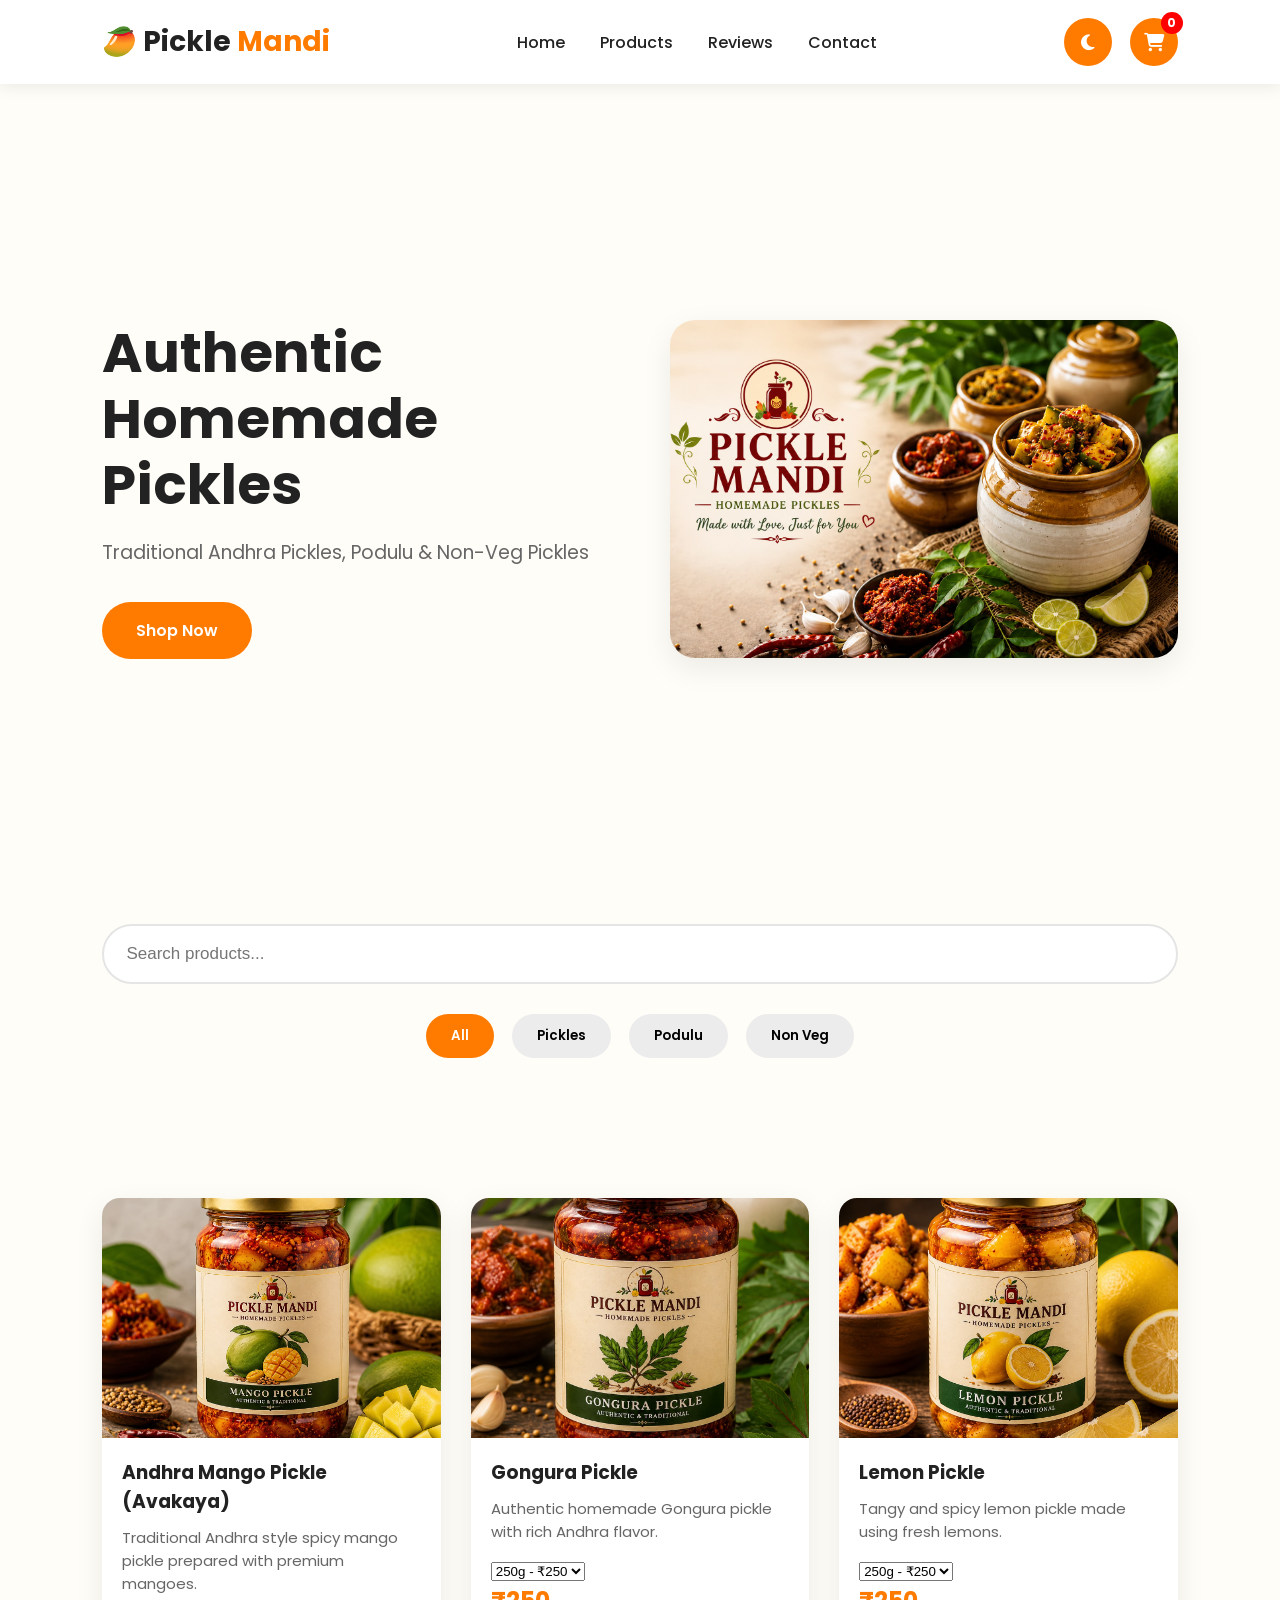
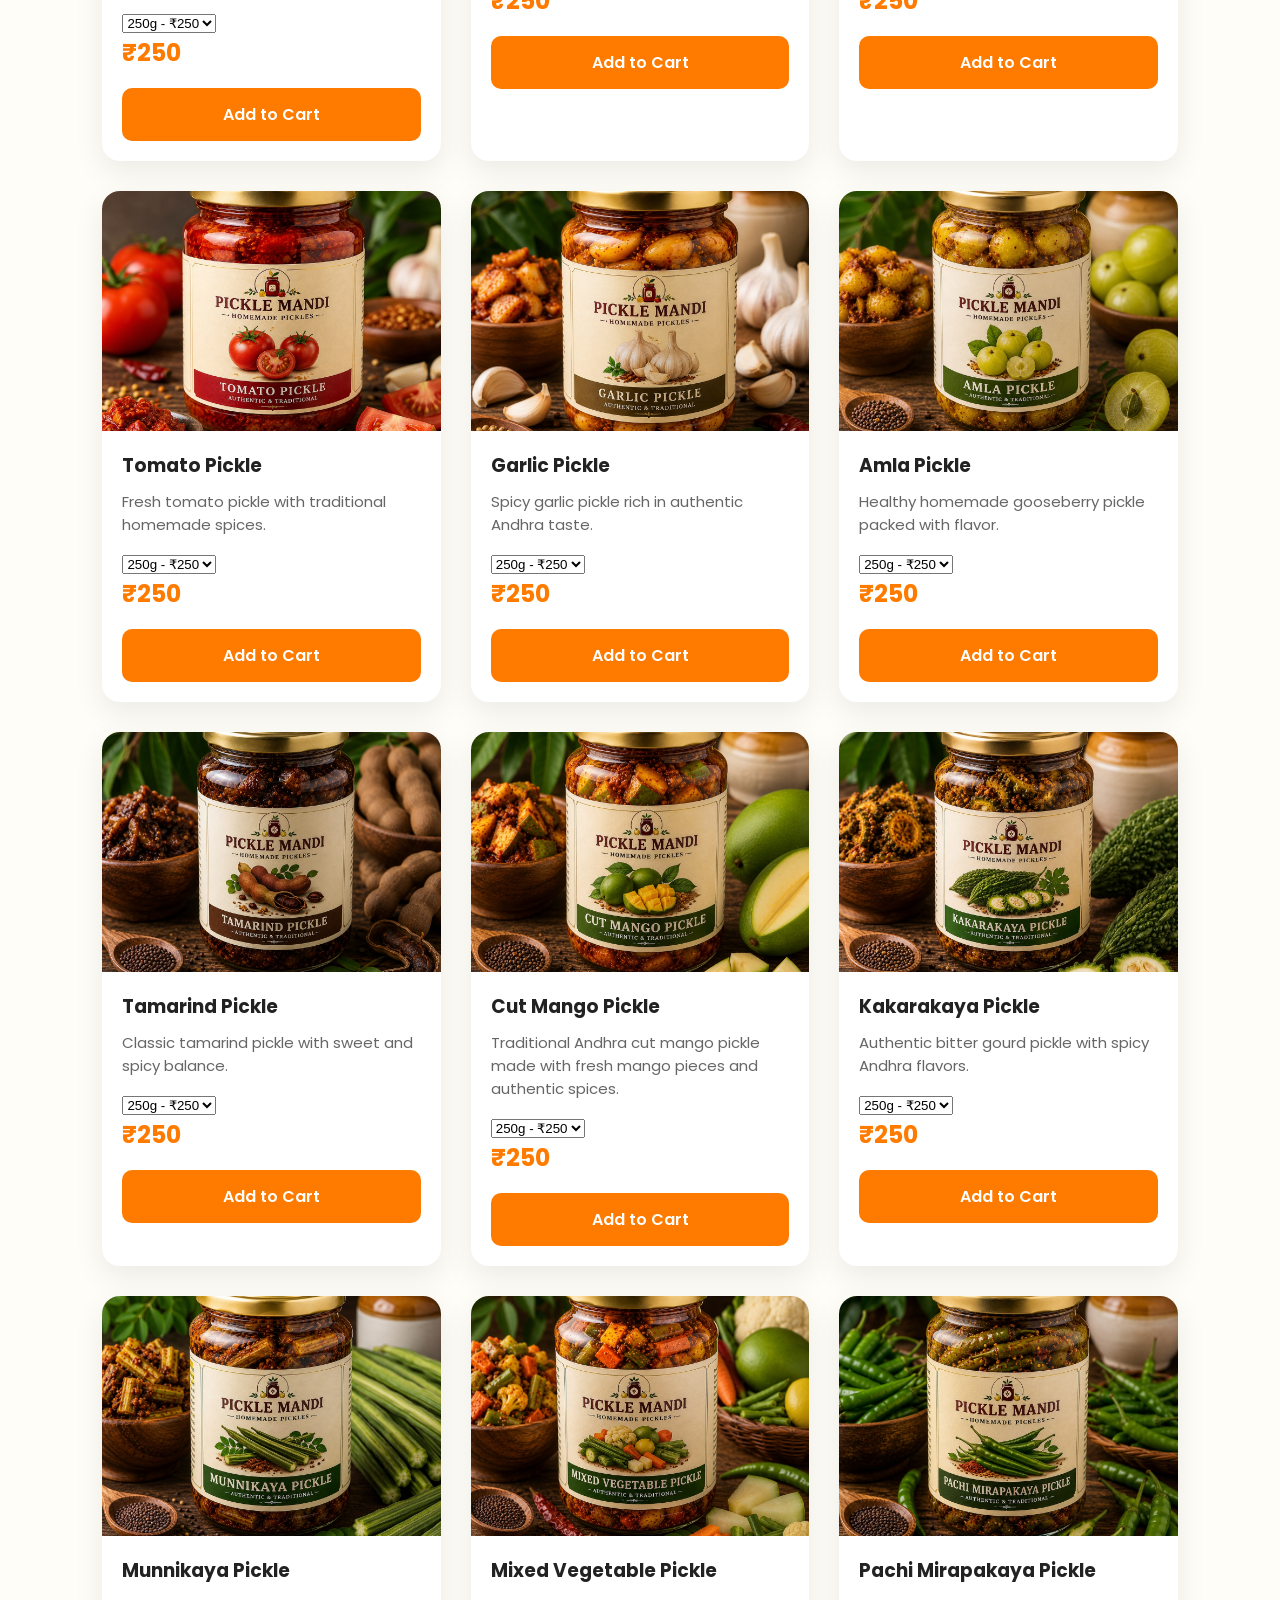
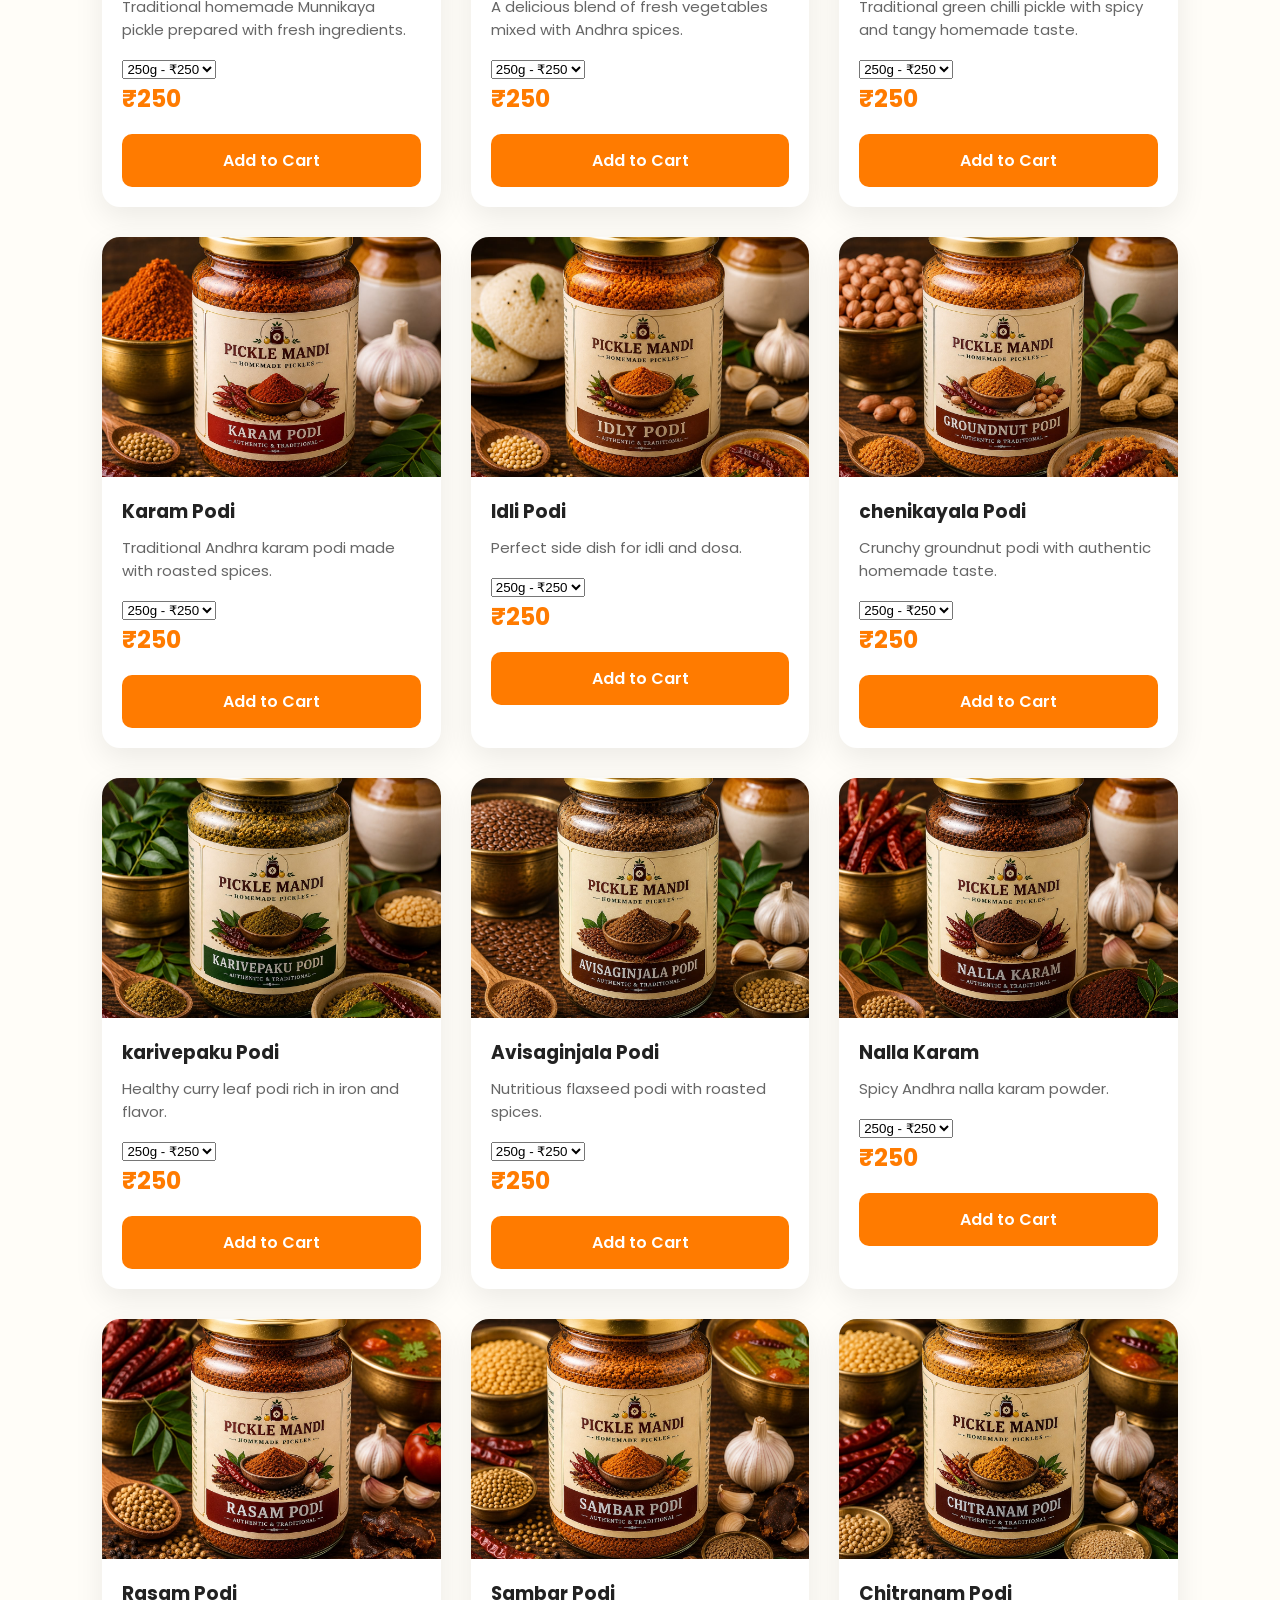
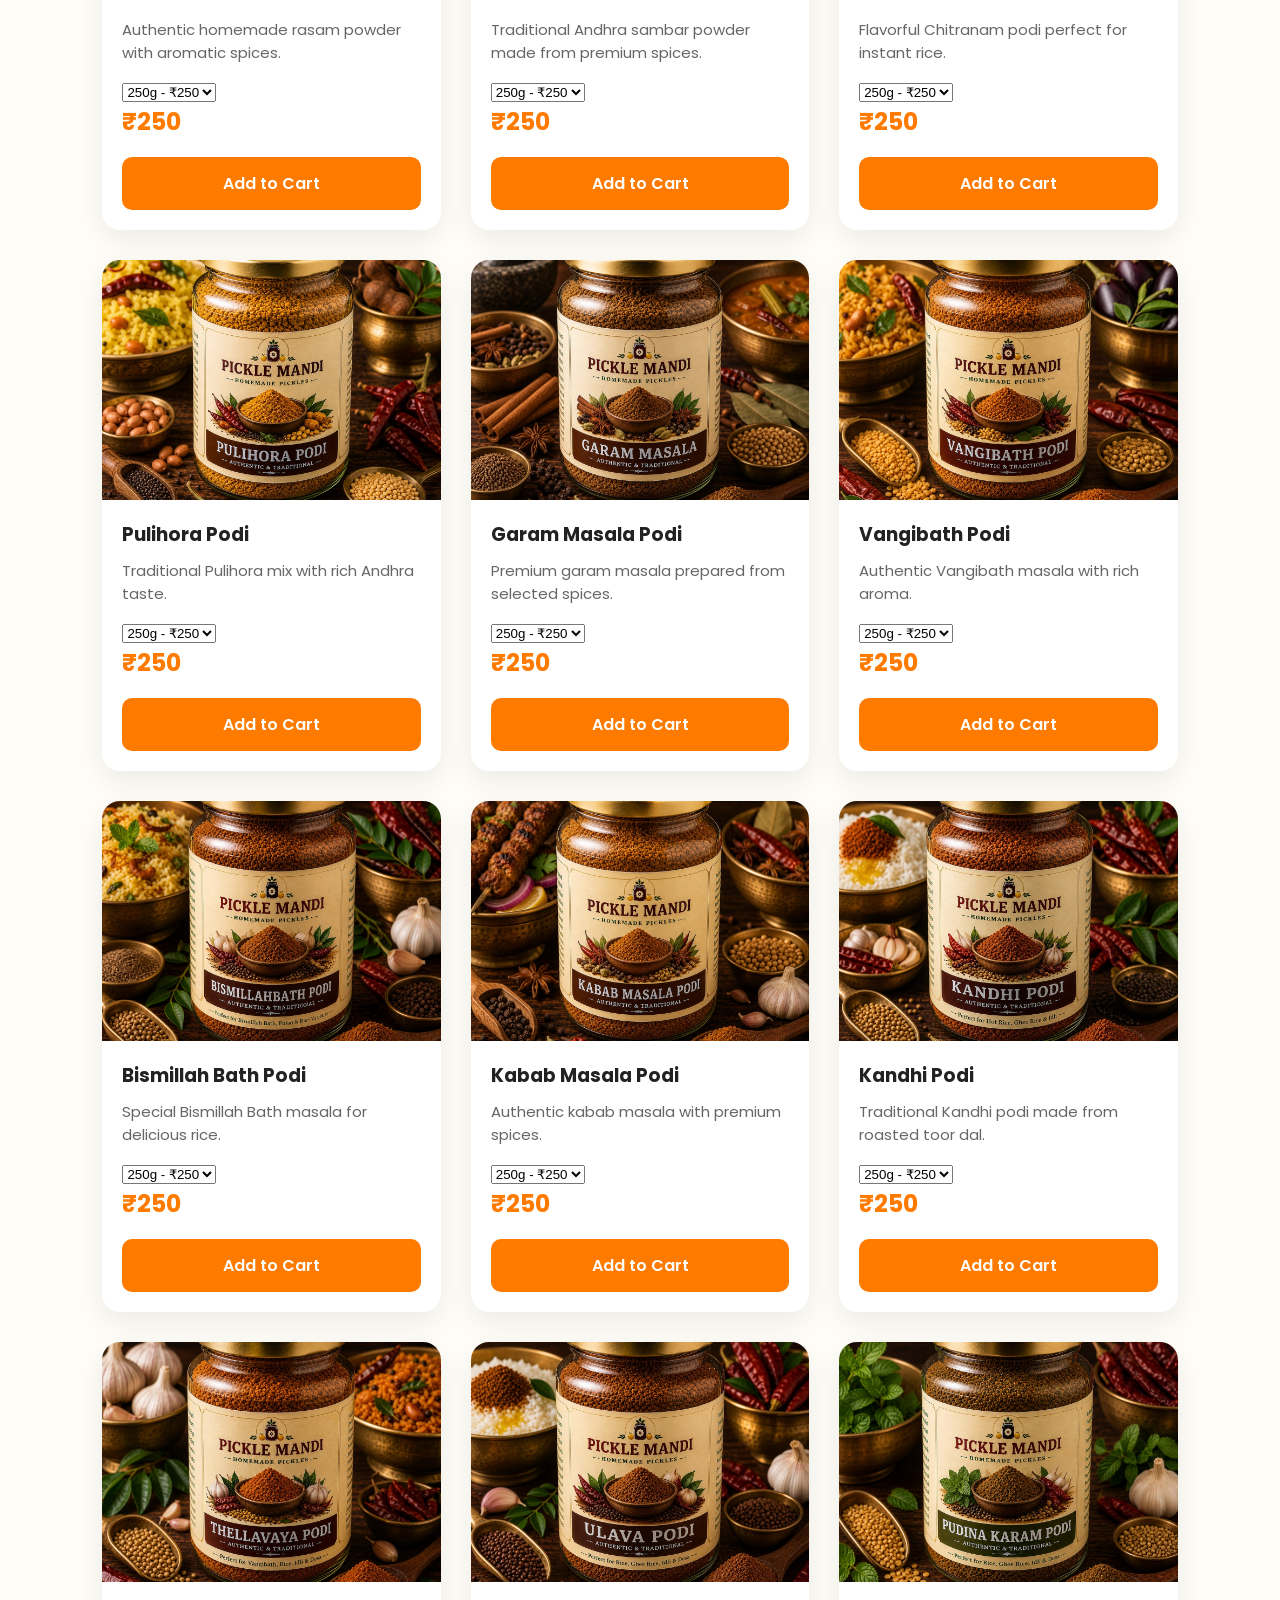
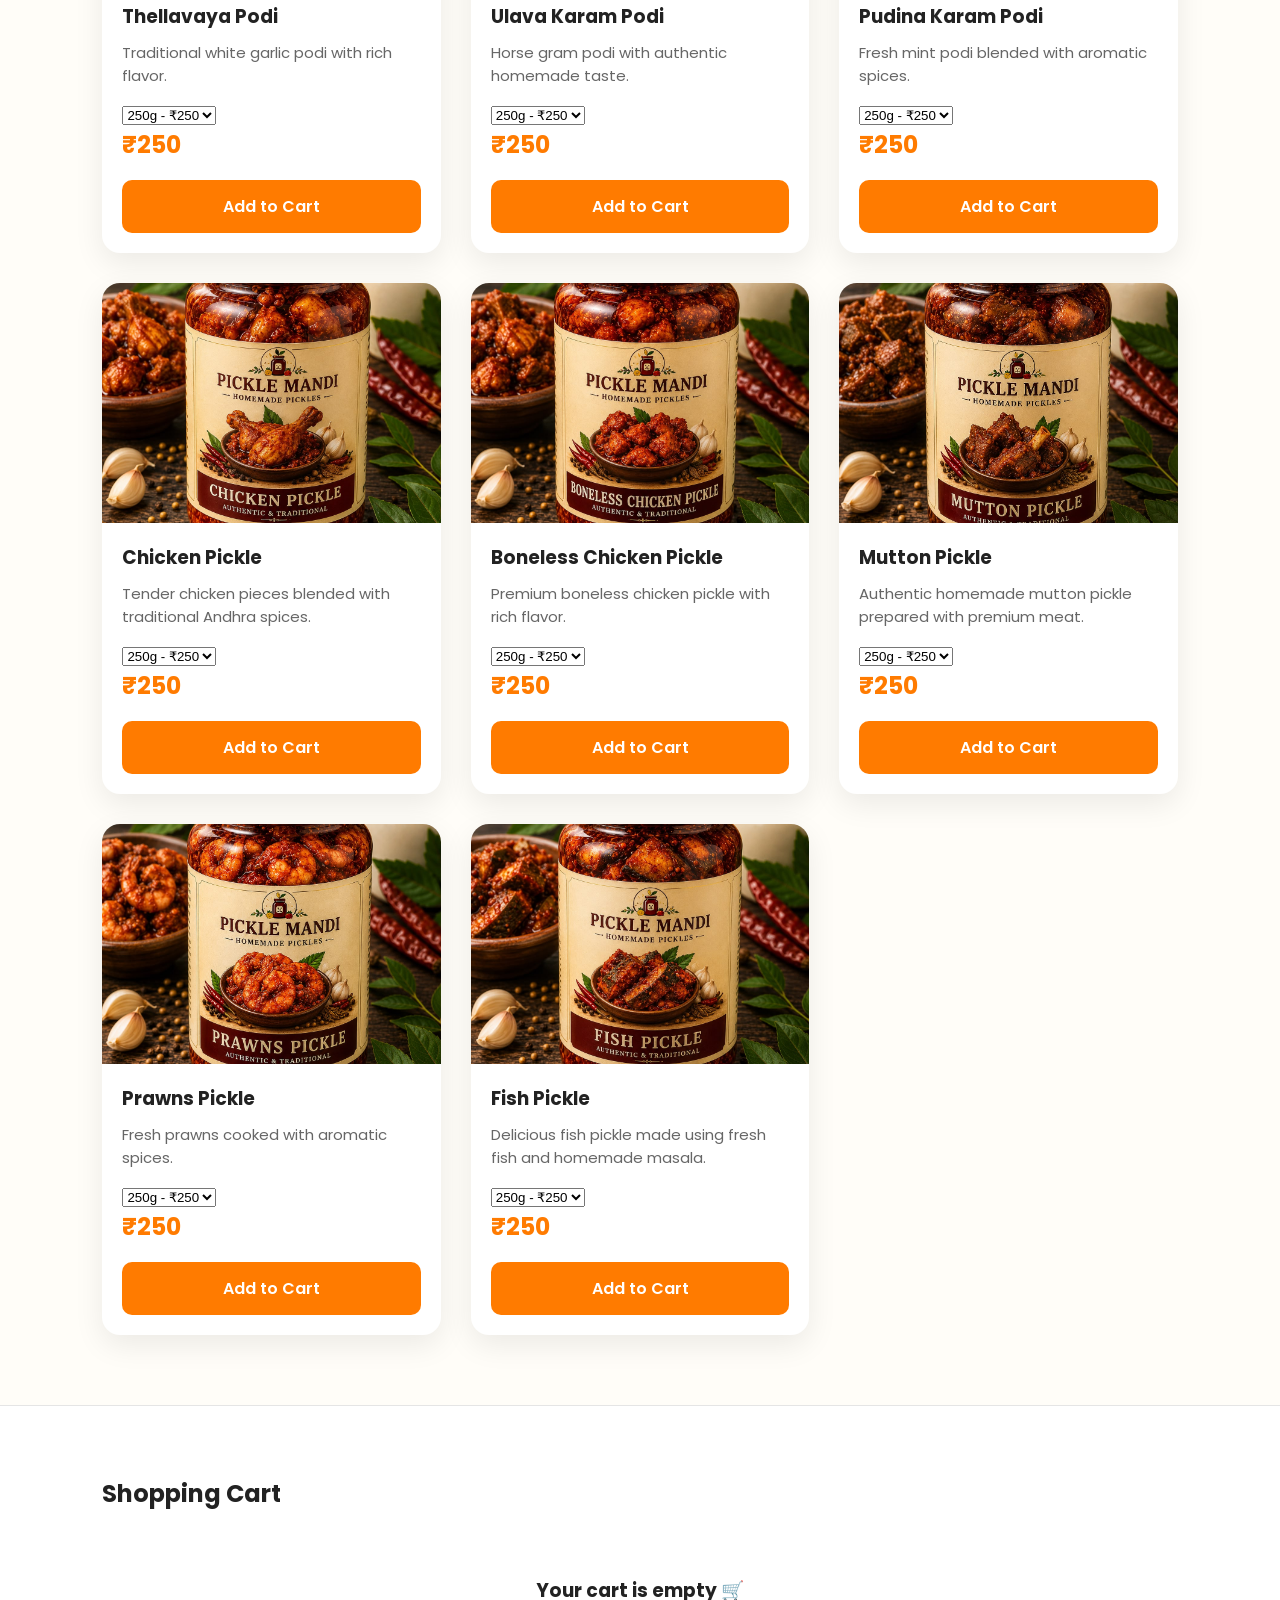
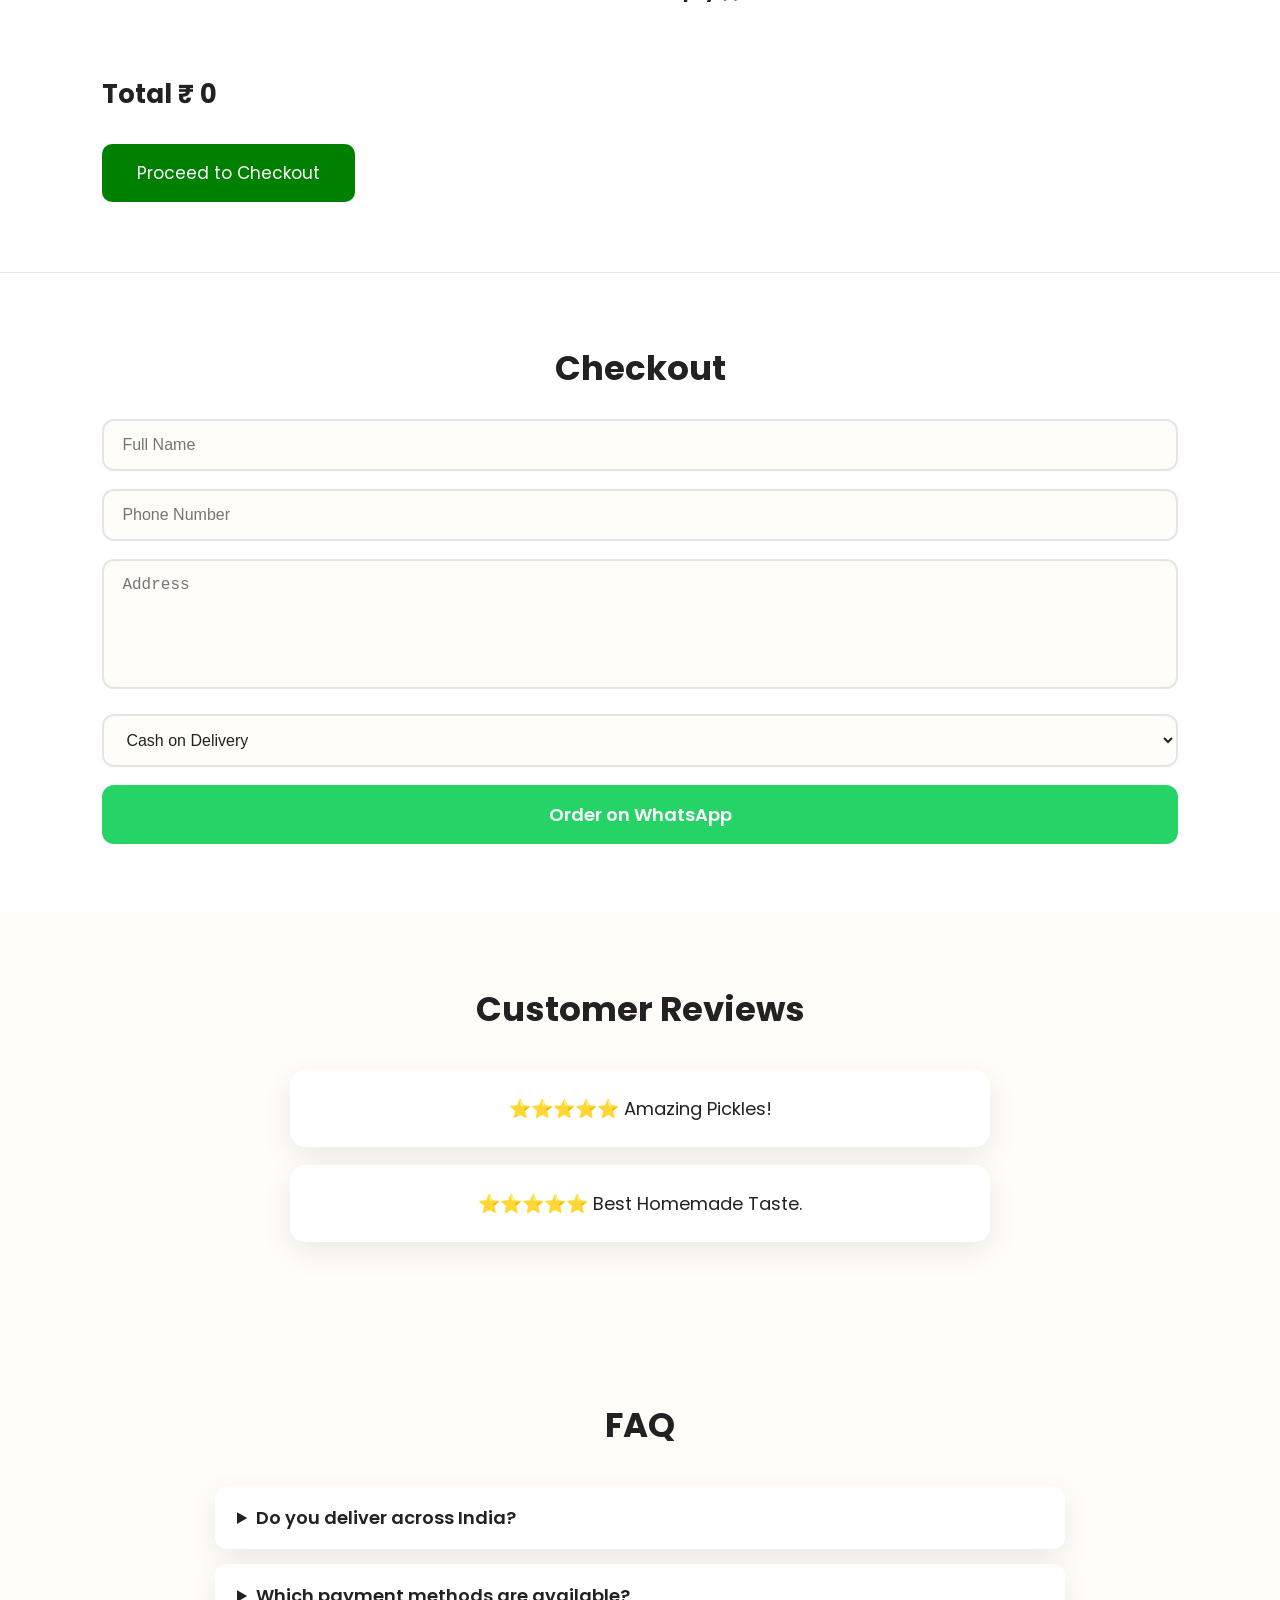
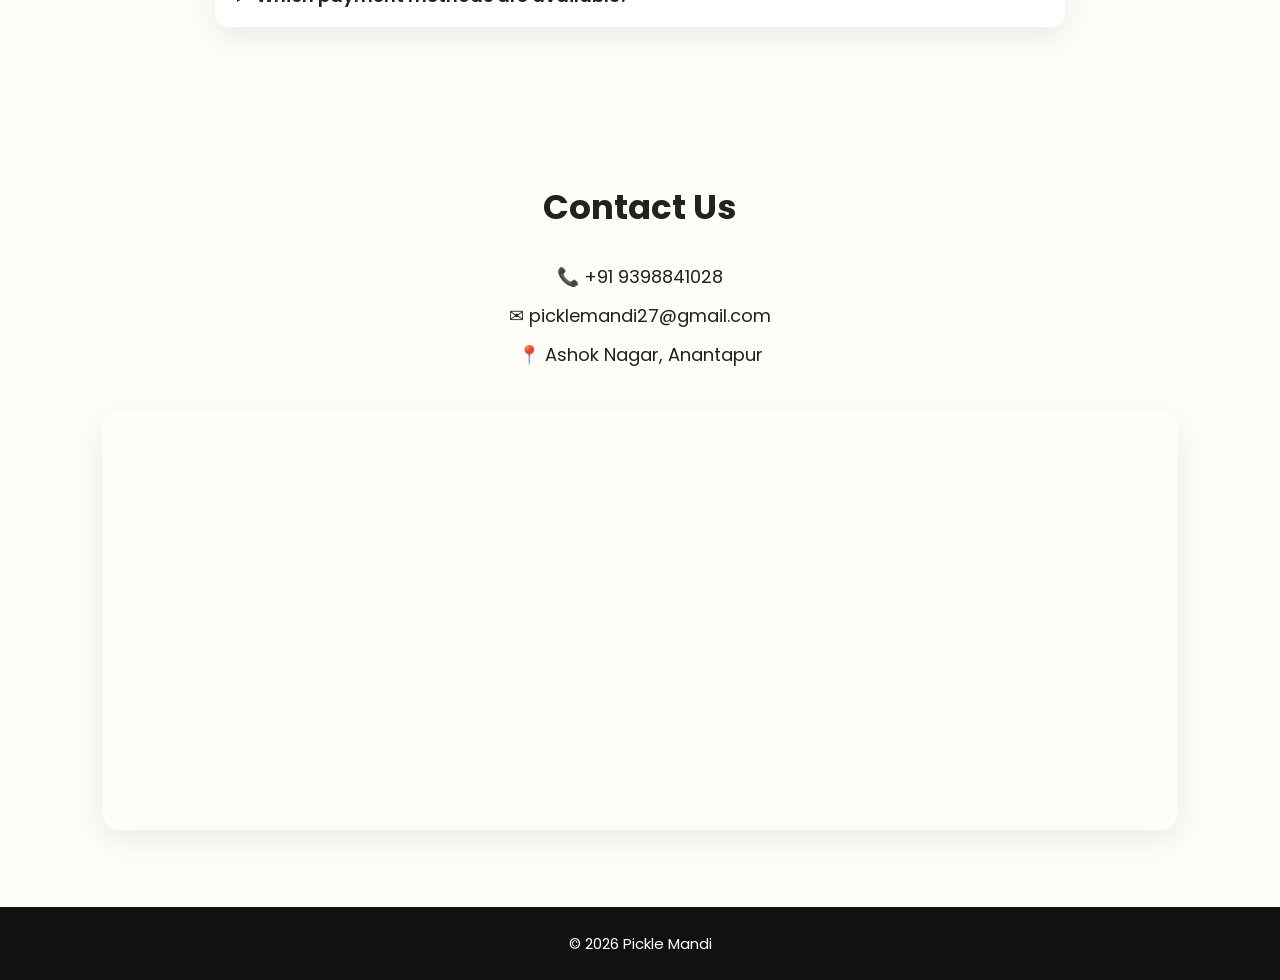
<file: index.html>
<!DOCTYPE html>
<html lang="en">
<head>
    <head>

    <meta charset="UTF-8">

    <meta name="viewport" content="width=device-width, initial-scale=1.0">

    <meta name="google-site-verification" content="pASUIFnrhC1W3qjGEdmOed4_8gPXz4xyEbmmatRMyL4" />

    <title>Pickle Mandi</title>

    <link rel="stylesheet" href="style.css">

    <link rel="stylesheet"
          href="https://cdnjs.cloudflare.com/ajax/libs/font-awesome/6.6.0/css/all.min.css">

</head>
</head>

<body>

<header>

<nav class="navbar">

<div class="logo">

🥭 Pickle <span>Mandi</span>

</div>

<ul class="nav-links">

<li><a href="#home">Home</a></li>
<li><a href="#products">Products</a></li>
<li><a href="#reviews">Reviews</a></li>
<li><a href="#contact">Contact</a></li>

</ul>

<div class="nav-icons">

<button id="darkModeBtn">

<i class="fa-solid fa-moon"></i>

</button>

<button id="cartBtn">

<i class="fa-solid fa-cart-shopping"></i>

<span id="cartCount">0</span>

</button>

</div>

</nav>

</header>

<section class="hero" id="home">

<div class="hero-text">

<h1>

Authentic Homemade Pickles

</h1>

<p>

Traditional Andhra Pickles, Podulu & Non-Veg Pickles

</p>

<a href="#products" class="shop-btn">

Shop Now

</a>

</div>

<div class="hero-image">

 <img src="images/hero.jpeg" alt="Pickle Mandi Hero">

</div>

</section>

<section class="search-section">

<input

type="text"

id="search"

placeholder="Search products...">

</section>

<section class="categories">

<button class="category active">

All

</button>

<button class="category">

Pickles

</button>

<button class="category">

Podulu

</button>

<button class="category">

Non Veg

</button>

</section>

<section id="products">

<div id="productContainer">

<!-- Products loaded from products.js -->

</div>

</section>

<section id="cartSection">

<h2>

Shopping Cart

</h2>

<div id="cartItems">

Your cart is empty.

</div>

<div class="cart-total">

Total ₹

<span id="totalPrice">

0

</span>

</div>

<button id="checkoutBtn">

Proceed to Checkout

</button>

</section>

<section id="checkout">

<h2>

Checkout

</h2>

<input

type="text"

id="customerName"

placeholder="Full Name">

<input

type="tel"

id="customerPhone"

placeholder="Phone Number">

<textarea

id="customerAddress"

placeholder="Address"></textarea>

<select id="payment">

<option>

Cash on Delivery

</option>

<option>

UPI

</option>

</select>

<button id="whatsappOrder">

Order on WhatsApp

</button>

</section>

<section id="reviews">

<h2>

Customer Reviews

</h2>

<div class="review">

⭐⭐⭐⭐⭐ Amazing Pickles!

</div>

<div class="review">

⭐⭐⭐⭐⭐ Best Homemade Taste.

</div>

</section>

<section id="faq">

<h2>

FAQ

</h2>

<details>

<summary>

Do you deliver across India?

</summary>

<p>

Yes.

</p>

</details>

<details>

<summary>

Which payment methods are available?

</summary>

<p>

UPI & Cash on Delivery.

</p>

</details>

</section>

<section id="contact">

<h2>

Contact Us

</h2>

<p>

📞 +91 9398841028

</p>

<p>

✉ picklemandi27@gmail.com

</p>

<p>

📍 Ashok Nagar, Anantapur

</p>

<iframe

src="https://www.google.com/maps?q=Anantapur&output=embed">

</iframe>

</section>

<footer>

© 2026 Pickle Mandi

</footer>

<script src="products.js"></script>
<script src="script.js"></script>

</body>
</html>
</file>
<file: style.css>
/*==================================================
            PICKLE MANDI STYLE.CSS
==================================================*/

@import url('https://fonts.googleapis.com/css2?family=Poppins:wght@300;400;500;600;700;800&display=swap');

:root{

--primary:#ff7b00;
--primary-dark:#e46d00;
--secondary:#1f2937;
--bg:#fffdf8;
--card:#ffffff;
--text:#222;
--light:#666;
--border:#e5e5e5;
--shadow:0 10px 30px rgba(0,0,0,.08);
--radius:16px;
--transition:.3s ease;

}

body.dark{

--bg:#111827;
--card:#1f2937;
--text:#ffffff;
--light:#c9c9c9;
--border:#374151;
--secondary:#ffffff;

}

*{
margin:0;
padding:0;
box-sizing:border-box;
scroll-behavior:smooth;
}

body{

font-family:'Poppins',sans-serif;
background:var(--bg);
color:var(--text);
transition:.3s;
overflow-x:hidden;

}

img{
width:100%;
display:block;
}

a{
text-decoration:none;
color:inherit;
}

button{

font-family:inherit;
cursor:pointer;
border:none;
transition:.3s;

}

section{

padding:70px 8%;

}

/*================ NAVBAR =================*/

header{

position:sticky;
top:0;
z-index:1000;
background:var(--card);
box-shadow:0 3px 15px rgba(0,0,0,.08);

}

.navbar{

display:flex;
align-items:center;
justify-content:space-between;
padding:18px 8%;

}

.logo{

font-size:28px;
font-weight:700;

}

.logo span{

color:var(--primary);

}

.nav-links{

display:flex;
gap:35px;
list-style:none;

}

.nav-links a{

font-weight:500;
position:relative;

}

.nav-links a::after{

content:"";
position:absolute;
left:0;
bottom:-6px;
width:0;
height:2px;
background:var(--primary);
transition:.3s;

}

.nav-links a:hover::after{

width:100%;

}

.nav-icons{

display:flex;
align-items:center;
gap:18px;

}

.nav-icons button{

background:var(--primary);
color:white;
width:48px;
height:48px;
border-radius:50%;
font-size:18px;
position:relative;

}

.nav-icons button:hover{

transform:scale(1.08);

}

#cartCount{

position:absolute;
top:-6px;
right:-5px;
background:red;
width:22px;
height:22px;
display:flex;
align-items:center;
justify-content:center;
border-radius:50%;
font-size:12px;
font-weight:700;
}

/*================ HERO =================*/

.hero{

display:grid;
grid-template-columns:1fr 1fr;
gap:60px;
align-items:center;
min-height:90vh;

}

.hero h1{

font-size:55px;
line-height:1.2;
margin-bottom:20px;

}

.hero p{

font-size:19px;
color:var(--light);
margin-bottom:35px;

}

.shop-btn{

display:inline-block;
background:var(--primary);
color:#fff;
padding:16px 34px;
border-radius:40px;
font-weight:600;

}

.shop-btn:hover{

background:var(--primary-dark);
transform:translateY(-3px);

}

.hero-image img{

border-radius:25px;
box-shadow:var(--shadow);

}

/*================ SEARCH =================*/

.search-section{

padding-top:30px;
padding-bottom:30px;

}

#search{

width:100%;
padding:18px 22px;
border:2px solid var(--border);
border-radius:50px;
font-size:17px;
background:var(--card);
color:var(--text);

}

#search:focus{

outline:none;
border-color:var(--primary);

}

/*================ CATEGORY =================*/

.categories{

display:flex;
justify-content:center;
gap:18px;
flex-wrap:wrap;
padding-top:0;

}

.category{

padding:12px 25px;
border-radius:30px;
background:#ececec;
font-weight:600;

}

.category.active{

background:var(--primary);
color:white;

}

.category:hover{

background:var(--primary);
color:white;

}

/*================ PRODUCTS =================*/

#productContainer{

display:grid;
grid-template-columns:repeat(auto-fit,minmax(280px,1fr));
gap:30px;

}

.product-card{

background:var(--card);
border-radius:18px;
overflow:hidden;
box-shadow:var(--shadow);
transition:.35s;

}

.product-card:hover{

transform:translateY(-8px);

}

.product-card img{

height:240px;
object-fit:cover;

}

.product-info{

padding:20px;

}

.product-info h3{

margin-bottom:10px;

}

.product-info p{

color:var(--light);
font-size:15px;
margin-bottom:15px;

}

.price{

font-size:24px;
font-weight:700;
color:var(--primary);

}

.add-cart{

margin-top:18px;
width:100%;
padding:14px;
border-radius:10px;
background:var(--primary);
color:white;
font-size:16px;
font-weight:600;

}

.add-cart:hover{

background:var(--primary-dark);

}

/*================ CART =================*/

#cartSection{

background:var(--card);

border-top:1px solid var(--border);

}

#cartSection h2{

margin-bottom:25px;

}

#cartItems{

display:flex;
flex-direction:column;
gap:18px;

}

.cart-item{

display:flex;
justify-content:space-between;
align-items:center;
background:var(--bg);
padding:18px;
border-radius:12px;

}

.cart-left{

display:flex;
flex-direction:column;
gap:8px;

}

.qty-box{

display:flex;
align-items:center;
gap:10px;

}

.qty-box button{

width:35px;
height:35px;
border-radius:8px;
background:var(--primary);
color:white;

}

.remove-btn{

background:red;
color:white;
padding:10px 16px;
border-radius:8px;

}

.cart-total{

font-size:26px;
font-weight:700;
margin:30px 0;

}

#checkoutBtn{

background:green;
color:white;
padding:16px 35px;
border-radius:10px;
font-size:17px;

}

#checkoutBtn:hover{

transform:translateY(-3px);

}
/*================ CHECKOUT =================*/

#checkout{

background:var(--card);
border-top:1px solid var(--border);

}

#checkout h2{

margin-bottom:25px;
text-align:center;
font-size:34px;

}

#checkout input,
#checkout textarea,
#checkout select{

width:100%;
padding:15px 18px;
margin-bottom:18px;
border:2px solid var(--border);
border-radius:12px;
font-size:16px;
background:var(--bg);
color:var(--text);
transition:.3s;

}

#checkout textarea{

height:130px;
resize:none;

}

#checkout input:focus,
#checkout textarea:focus,
#checkout select:focus{

outline:none;
border-color:var(--primary);

}

#whatsappOrder{

width:100%;
padding:16px;
background:#25D366;
color:#fff;
font-size:18px;
font-weight:600;
border-radius:12px;

}

#whatsappOrder:hover{

transform:translateY(-3px);

}

/*================ REVIEWS =================*/

#reviews{

text-align:center;

}

#reviews h2{

font-size:34px;
margin-bottom:35px;

}

.review{

background:var(--card);
padding:25px;
margin:18px auto;
max-width:700px;
border-radius:15px;
box-shadow:var(--shadow);
font-size:18px;

}

/*================ FAQ =================*/

#faq h2{

text-align:center;
font-size:34px;
margin-bottom:35px;

}

details{

background:var(--card);
margin:15px auto;
max-width:850px;
padding:18px 22px;
border-radius:12px;
box-shadow:var(--shadow);
cursor:pointer;

}

summary{

font-size:18px;
font-weight:600;

}

details p{

margin-top:15px;
line-height:1.7;
color:var(--light);

}

/*================ CONTACT =================*/

#contact{

text-align:center;

}

#contact h2{

font-size:34px;
margin-bottom:30px;

}

#contact p{

font-size:18px;
margin:12px 0;

}

#contact iframe{

margin-top:30px;
width:100%;
height:420px;
border:none;
border-radius:18px;
box-shadow:var(--shadow);

}

/*================ FOOTER =================*/

footer{

background:#111;
color:#fff;
text-align:center;
padding:25px;
font-size:15px;

}

/*================ SCROLLBAR =================*/

::-webkit-scrollbar{

width:10px;

}

::-webkit-scrollbar-thumb{

background:var(--primary);
border-radius:10px;

}

::-webkit-scrollbar-track{

background:#ddd;

}

/*================ TOAST =================*/

.toast{

position:fixed;
bottom:25px;
right:25px;
background:var(--primary);
color:#fff;
padding:16px 22px;
border-radius:12px;
font-weight:600;
box-shadow:0 10px 25px rgba(0,0,0,.2);
opacity:0;
pointer-events:none;
transition:.4s;
z-index:5000;

}

.toast.show{

opacity:1;
pointer-events:auto;

}

/*================ ANIMATIONS =================*/

@keyframes fadeUp{

0%{

opacity:0;
transform:translateY(40px);

}

100%{

opacity:1;
transform:translateY(0);

}

}

.hero-text,
.hero-image,
.product-card,
.review,
details{

animation:fadeUp .8s ease;

}

/*================ RESPONSIVE =================*/

@media(max-width:1100px){

.hero{

grid-template-columns:1fr;
text-align:center;

}

.hero h1{

font-size:42px;

}

.hero-image{

max-width:600px;
margin:auto;

}

}

@media(max-width:900px){

.navbar{

flex-wrap:wrap;
gap:20px;

}

.nav-links{

width:100%;
justify-content:center;
flex-wrap:wrap;
gap:18px;

}

}

@media(max-width:768px){

section{

padding:60px 5%;

}

.hero{

gap:40px;

}

.hero h1{

font-size:34px;

}

.hero p{

font-size:16px;

}

.logo{

font-size:22px;

}

.nav-icons button{

width:42px;
height:42px;

}

.product-card img{

height:210px;

}

.cart-item{

flex-direction:column;
align-items:flex-start;
gap:18px;

}

.remove-btn{

width:100%;

}

}

@media(max-width:550px){

.hero h1{

font-size:30px;

}

.shop-btn{

width:100%;
text-align:center;

}

.categories{

gap:10px;

}

.category{

padding:10px 18px;
font-size:14px;

}

#checkout h2,
#reviews h2,
#faq h2,
#contact h2{

font-size:28px;

}

.review{

font-size:16px;

}

.cart-total{

font-size:22px;

}

#checkoutBtn{

width:100%;

}

}

@media(max-width:380px){

.hero h1{

font-size:26px;

}

.logo{

font-size:19px;

}

#search{

font-size:15px;

}

.product-info h3{

font-size:18px;

}

.price{

font-size:22px;

}

}

/*================ END =================*/
</file>
